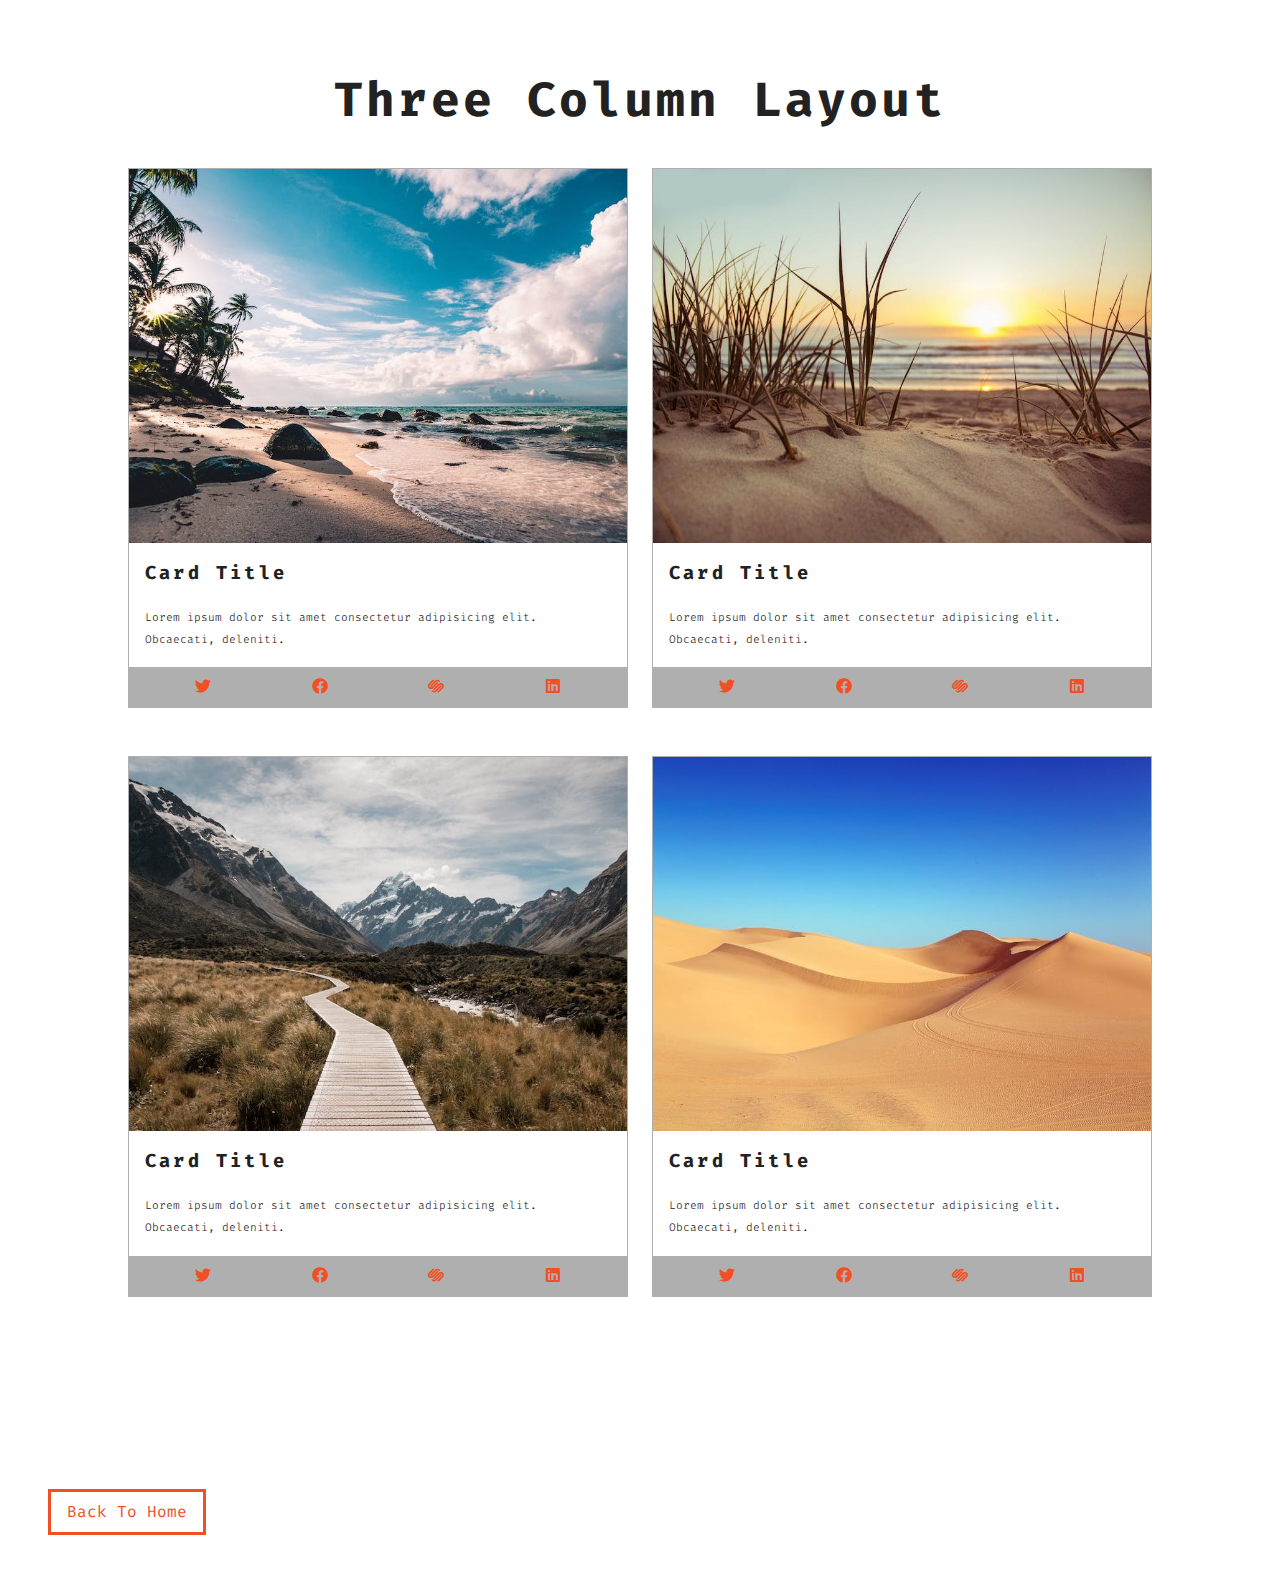
<file: cards.html>
<!DOCTYPE html>
<html lang="en">
  <head>
    <meta charset="UTF-8" />
    <meta name="viewport" content="width=device-width, initial-scale=1.0" />
    <title>Cards Project</title>
    <!-- google fonts -->
    <link
      rel="stylesheet"
      href="https://fonts.googleapis.com/css2?family=Fira+Code:wght@300;400&display=swap"
      rel="stylesheet"
    />
    <!-- font awesome link -->
    <link rel="stylesheet" href="fontawesome-free-5.9.0-web/css/all.min.css" />
    <!-- styles css -->
    <link rel="stylesheet" href="styles.css" />
  </head>

  <body>
    <section class="cards">
      <div class="title">
        <h1>three column layout</h1>
      </div>
      <div class="cards-center">
        <!-- single card -->
        <article class="card">
          <img src="./images/size-image-1.jpeg" alt="" />
          <!-- card info -->
          <div class="card-info">
            <h3>card title</h3>
            <p>
              Lorem ipsum dolor sit amet consectetur adipisicing elit.
              Obcaecati, deleniti.
            </p>
          </div>
          <!-- card footer -->
          <div class="card-footer">
            <span><i class="fab fa-twitter"></i></span>
            <span><i class="fab fa-facebook"></i></span>
            <span><i class="fab fa-squarespace"></i></span>
            <span><i class="fab fa-linkedin"></i></span>
          </div>
        </article>
        <!-- end of single card -->
        <!-- single card -->
        <article class="card">
          <img src="./images/size-image-2.jpeg" alt="" />
          <!-- card info -->
          <div class="card-info">
            <h3>card title</h3>
            <p>
              Lorem ipsum dolor sit amet consectetur adipisicing elit.
              Obcaecati, deleniti.
            </p>
          </div>
          <!-- card footer -->
          <div class="card-footer">
            <span><i class="fab fa-twitter"></i></span>
            <span><i class="fab fa-facebook"></i></span>
            <span><i class="fab fa-squarespace"></i></span>
            <span><i class="fab fa-linkedin"></i></span>
          </div>
        </article>
        <!-- end of single card -->
        <!-- single card -->
        <article class="card">
          <img src="./images/size-image-3.jpeg" alt="" />
          <!-- card info -->
          <div class="card-info">
            <h3>card title</h3>
            <p>
              Lorem ipsum dolor sit amet consectetur adipisicing elit.
              Obcaecati, deleniti.
            </p>
          </div>
          <!-- card footer -->
          <div class="card-footer">
            <span><i class="fab fa-twitter"></i></span>
            <span><i class="fab fa-facebook"></i></span>
            <span><i class="fab fa-squarespace"></i></span>
            <span><i class="fab fa-linkedin"></i></span>
          </div>
        </article>
        <!-- end of single card -->
        <!-- single card -->
        <article class="card">
          <img src="./images/size-image-4.jpeg" alt="" />
          <!-- card info -->
          <div class="card-info">
            <h3>card title</h3>
            <p>
              Lorem ipsum dolor sit amet consectetur adipisicing elit.
              Obcaecati, deleniti.
            </p>
          </div>
          <!-- card footer -->
          <div class="card-footer">
            <span><i class="fab fa-twitter"></i></span>
            <span><i class="fab fa-facebook"></i></span>
            <span><i class="fab fa-squarespace"></i></span>
            <span><i class="fab fa-linkedin"></i></span>
          </div>
        </article>
        <!-- end of single card -->
      </div>
    </section>
    <a href="index.html" class="btn">back to home</a>
  </body>
</html>
</file>
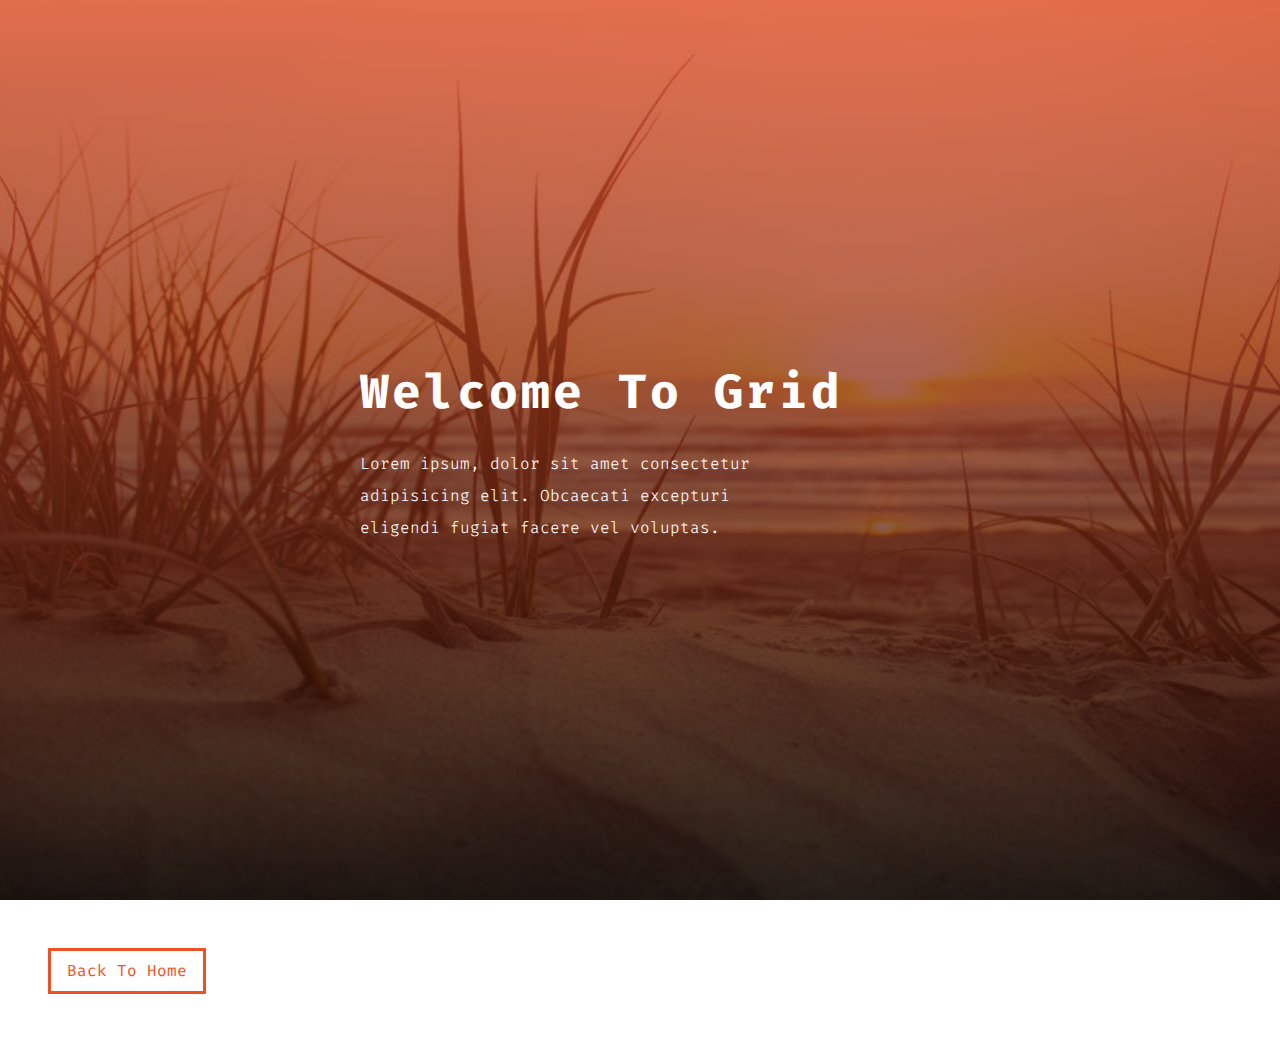
<file: hero.html>
<!DOCTYPE html>
<html lang="en">
  <head>
    <meta charset="UTF-8" />
    <meta name="viewport" content="width=device-width, initial-scale=1.0" />
    <title>Hero</title>
    <!-- google fonts -->
    <link
      rel="stylesheet"
      href="https://fonts.googleapis.com/css2?family=Fira+Code:wght@300;400&display=swap"
      rel="stylesheet"
    />
    <!-- font awesome link -->
    <link rel="stylesheet" href="fontawesome-free-5.9.0-web/css/all.min.css" />
    <!-- styles css -->
    <link rel="stylesheet" href="styles.css" />
  </head>
  <body>
    <header class="hero-header">
      <div class="hero-banner">
        <h1>welcome to grid</h1>
        <p>
          Lorem ipsum, dolor sit amet consectetur adipisicing elit. Obcaecati
          excepturi eligendi fugiat facere vel voluptas.
        </p>
      </div>
    </header>
    <a href="index.html" class="btn">back to home</a>
  </body>
</html>
</file>
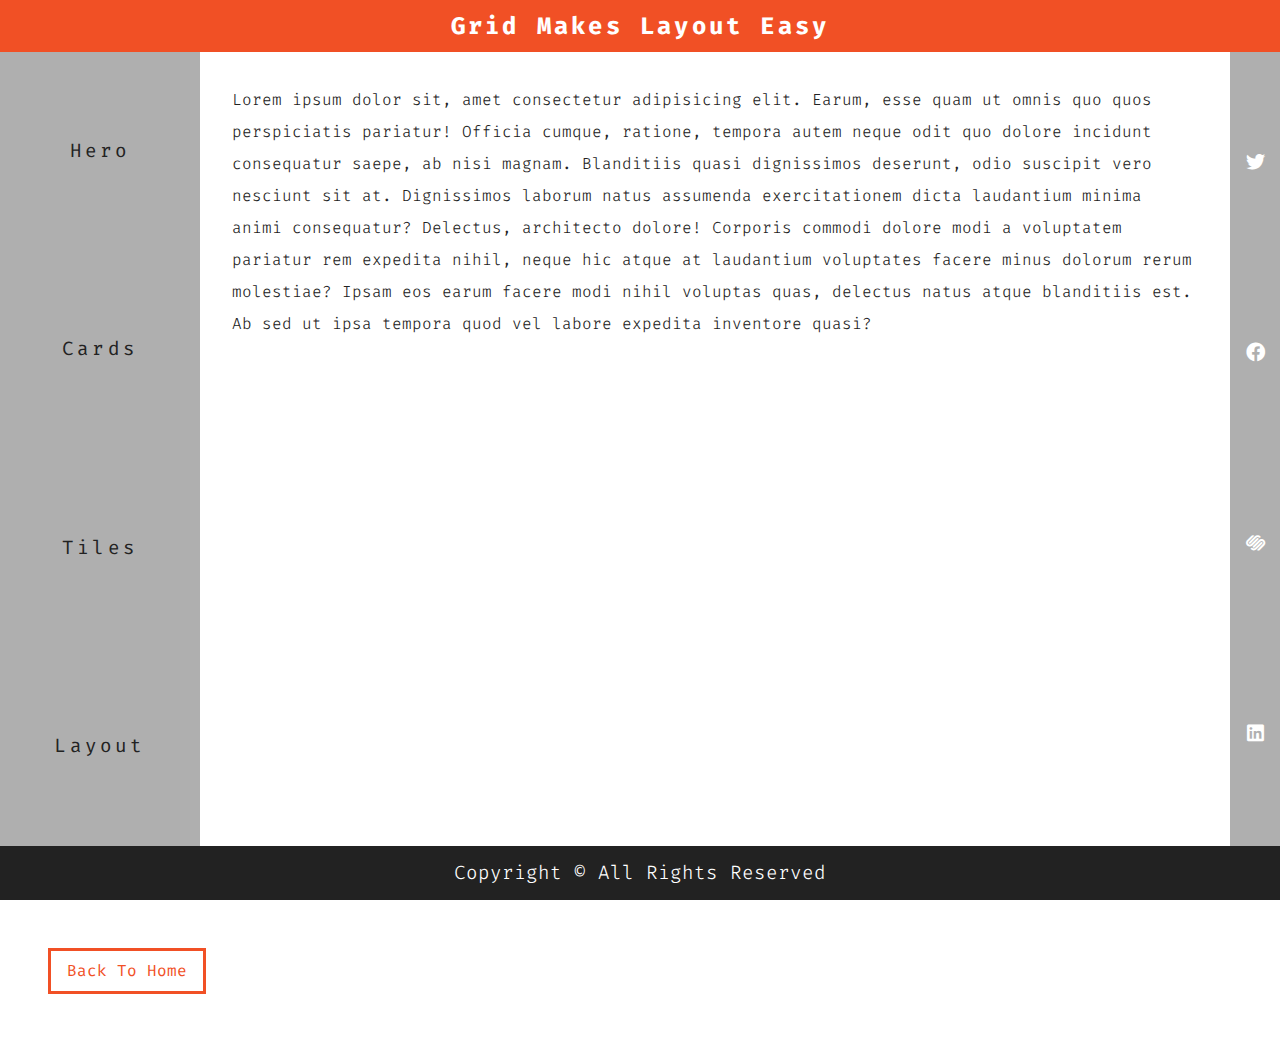
<file: layout.html>
<!DOCTYPE html>
<html lang="en">
  <head>
    <meta charset="UTF-8" />
    <meta name="viewport" content="width=device-width, initial-scale=1.0" />
    <title>Layout Project</title>
    <!-- google fonts -->
    <link
      rel="stylesheet"
      href="https://fonts.googleapis.com/css2?family=Fira+Code:wght@300;400&display=swap"
      rel="stylesheet"
    />
    <!-- font awesome link -->
    <link rel="stylesheet" href="fontawesome-free-5.9.0-web/css/all.min.css" />
    <!-- styles css -->
    <link rel="stylesheet" href="styles.css" />
  </head>

  <body>
    <main class="main">
      <!-- header -->
      <header class="header"><h2>grid makes layout easy</h2></header>
      <!-- navbar -->
      <nav class="navbar">
        <ul>
          <li><a href="hero.html">hero</a></li>
          <li><a href="cards.html">cards</a></li>
          <li><a href="tiles.html">tiles</a></li>
          <li><a href="layout.html">layout</a></li>
        </ul>
      </nav>
      <!-- content -->
      <section class="content">
        <p>
          Lorem ipsum dolor sit, amet consectetur adipisicing elit. Earum, esse
          quam ut omnis quo quos perspiciatis pariatur! Officia cumque, ratione,
          tempora autem neque odit quo dolore incidunt consequatur saepe, ab
          nisi magnam. Blanditiis quasi dignissimos deserunt, odio suscipit vero
          nesciunt sit at. Dignissimos laborum natus assumenda exercitationem
          dicta laudantium minima animi consequatur? Delectus, architecto
          dolore! Corporis commodi dolore modi a voluptatem pariatur rem
          expedita nihil, neque hic atque at laudantium voluptates facere minus
          dolorum rerum molestiae? Ipsam eos earum facere modi nihil voluptas
          quas, delectus natus atque blanditiis est. Ab sed ut ipsa tempora quod
          vel labore expedita inventore quasi?
        </p>
      </section>
      <!-- sidebar -->
      <section class="sidebar">
        <span><i class="fab fa-twitter"></i></span>
        <span><i class="fab fa-facebook"></i></span>
        <span><i class="fab fa-squarespace"></i></span>
        <span><i class="fab fa-linkedin"></i></span>
      </section>
      <!-- footer -->
      <div class="footer">
        <p>copyright &copy; all rights reserved</p>
      </div>
    </main>
    <a href="index.html" class="btn">back to home</a>
  </body>
</html>
</file>
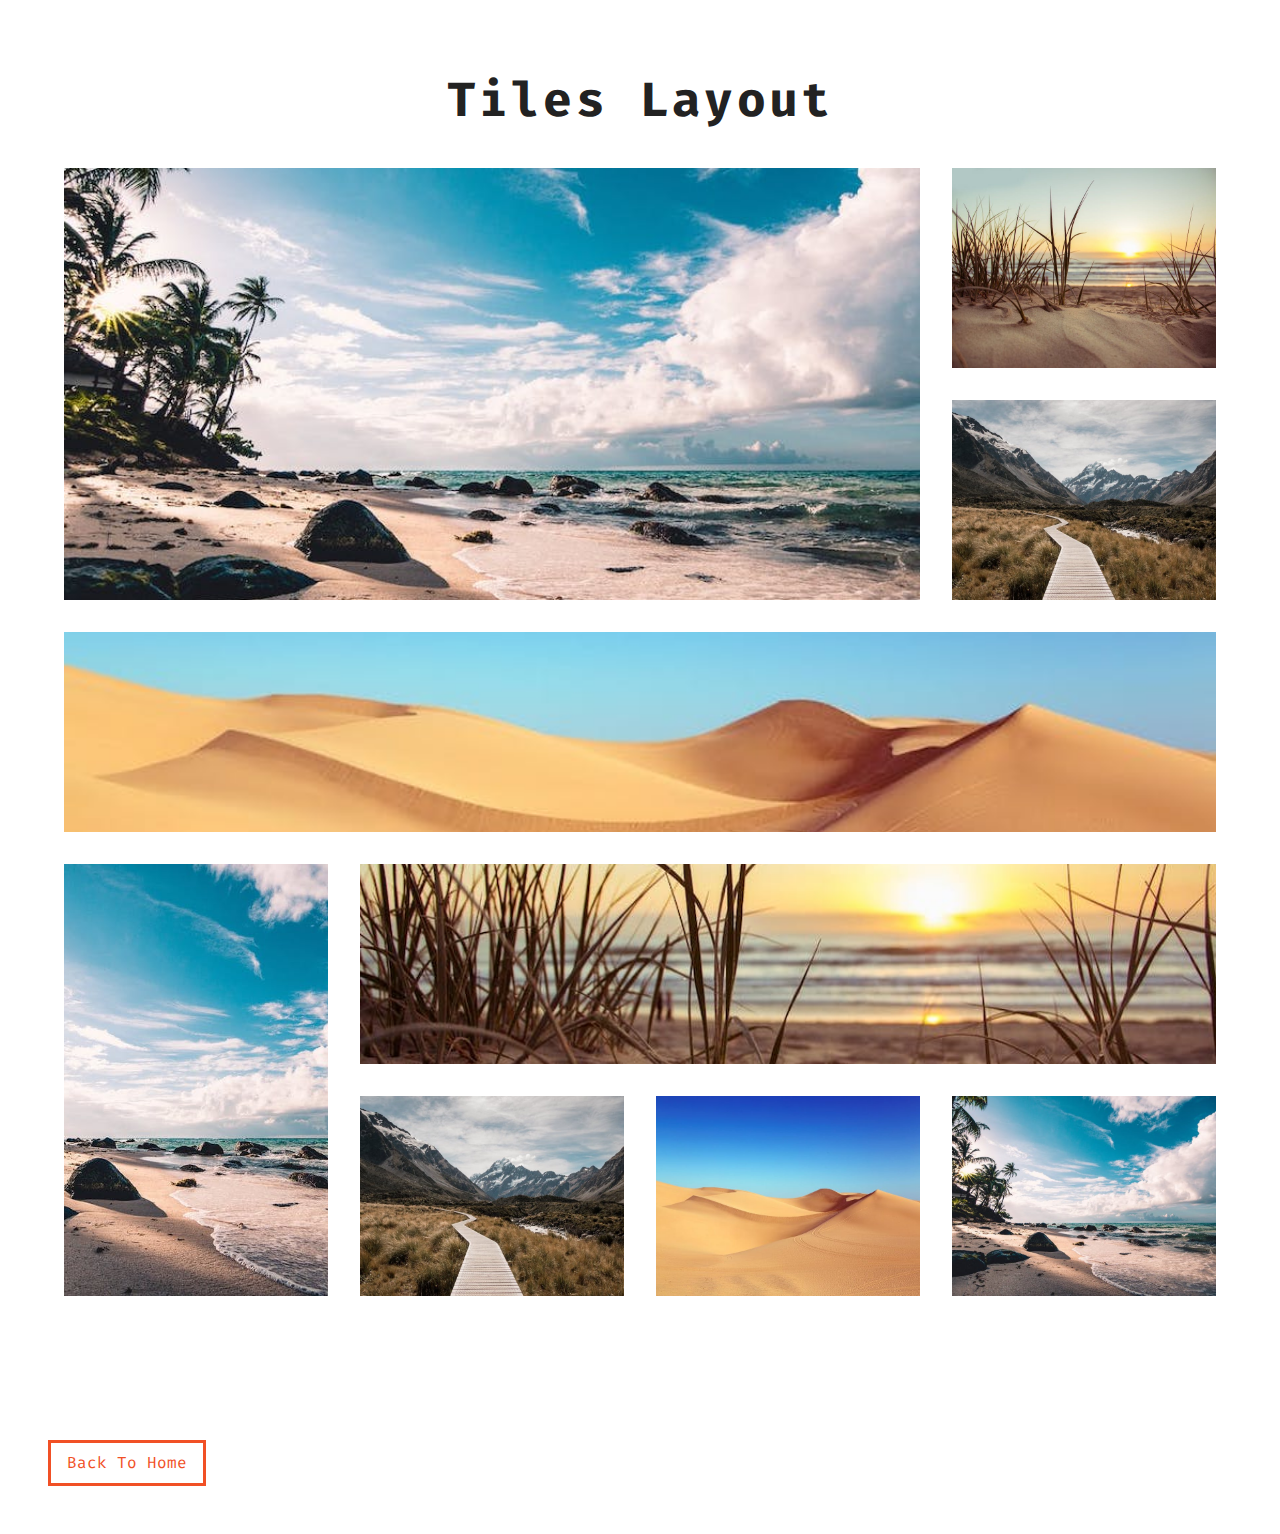
<file: tiles.html>
<!DOCTYPE html>
<html lang="en">
  <head>
    <meta charset="UTF-8" />
    <meta name="viewport" content="width=device-width, initial-scale=1.0" />
    <title>Tiles Project</title>
    <!-- google fonts -->
    <link
      rel="stylesheet"
      href="https://fonts.googleapis.com/css2?family=Fira+Code:wght@300;400&display=swap"
      rel="stylesheet"
    />
    <!-- font awesome link -->
    <link rel="stylesheet" href="fontawesome-free-5.9.0-web/css/all.min.css" />
    <!-- styles css -->
    <link rel="stylesheet" href="styles.css" />
  </head>

  <body>
    <section class="tiles">
      <div class="title">
        <h1>tiles layout</h1>
      </div>
      <div class="tiles-center">
        <!-- single tile -->
        <article class="tile-1">
          <img src="./images/size-image-1.jpeg" alt="" />
        </article>
        <!-- end of single tile -->
        <!-- single tile -->
        <article class="tile-2">
          <img src="./images/size-image-2.jpeg" alt="" />
        </article>
        <!-- end of single tile -->
        <!-- single tile -->
        <article class="tile-3">
          <img src="./images/size-image-3.jpeg" alt="" />
        </article>
        <!-- end of single tile -->
        <!-- single tile -->
        <article class="tile-4">
          <img src="./images/size-image-4.jpeg" alt="" />
        </article>
        <!-- end of single tile -->
        <!-- single tile -->
        <article class="tile-5">
          <img src="./images/size-image-1.jpeg" alt="" />
        </article>
        <!-- end of single tile -->
        <!-- single tile -->
        <article class="tile-6">
          <img src="./images/size-image-2.jpeg" alt="" />
        </article>
        <!-- end of single tile -->
        <!-- single tile -->
        <article class="tile-7">
          <img src="./images/size-image-3.jpeg" alt="" />
        </article>
        <!-- end of single tile -->
        <!-- single tile -->
        <article class="tile-8">
          <img src="./images/size-image-4.jpeg" alt="" />
        </article>
        <!-- end of single tile -->
        <!-- single tile -->
        <article class="tile-9">
          <img src="./images/size-image-1.jpeg" alt="" />
        </article>
        <!-- end of single tile -->
      </div>
    </section>
    <a href="index.html" class="btn">back to home</a>
  </body>
</html>
</file>
<file: styles.css>
/* =============
Variables
============= */
:root {
  --primaryColor: #f15025;
  --mainBlack: #222;
  --mainWhite: #fff;
  --offWhite: #f7f7f7;
  --darkGrey: #afafaf;
  --mainTransition: all 0.3s linear;
  --mainSpacing: 0.2rem;
}

/* =============
Global Styles
============= */
* {
  margin: 0;
  padding: 0;
  box-sizing: border-box;
}
body {
  font-family: "Fira Code", monospace;
  color: var(--mainBlack);
  background: var(--mainWhite);
  line-height: 1.5;
}
a {
  text-decoration: none;
}
img {
  width: 100%;
  display: block;
}
h1,
h2,
h3 {
  text-transform: capitalize;
  letter-spacing: var(--mainSpacing);
  margin-bottom: 1.25rem;
}
h1 {
  font-size: 3rem;
}
h2 {
  margin-bottom: 0;
}
p {
  font-weight: 300;
  font-size: 0.7rem;
  line-height: 2;
}
/* button */
.btn {
  display: inline-block;
  padding: 0.5rem 1rem;
  text-transform: capitalize;
  border: 3px solid var(--primaryColor);
  color: var(--primaryColor);
  margin: 3rem;
  transition: var(--mainTransition);
}
.btn:hover {
  background: var(--primaryColor);
  color: var(--mainWhite);
}

/* =============
Main navbar
============= */
.main-navbar {
  background: var(--darkGrey);
  padding: 0 2rem;
}
.main-navbar li {
  list-style: none;
}
.main-navbar a {
  text-transform: capitalize;
  display: block;
  padding: 1rem 0;
  color: var(--primaryColor);
  letter-spacing: var(--mainSpacing);
  transition: var(--mainTransition);
}
.main-navbar a:hover {
  color: var(--mainBlack);
}
@media screen and (min-width: 992px) {
  .main-navbar ul {
    max-width: 1170px;
    margin: 0 auto;
    display: grid;
    grid-template-columns: repeat(4, 1fr);
  }
  .main-navbar a {
    text-align: center;
  }
}

/* =============
Hero
============= */
.hero-header {
  min-height: 100vh;
  background: var(--primaryColor);
  color: var(--mainWhite);
  display: grid;
  justify-content: center;
  align-items: center;
}
.hero-banner p {
  width: 80%;
  max-width: 560px;
  font-size: 1rem;
}
@media screen and (max-width: 600px) {
  .hero-banner {
    padding: 0 3rem;
  }
}
@media screen and (min-width: 768px) {
  .hero-header {
    background: linear-gradient(rgba(241, 80, 37, 0.75), rgba(0, 0, 0, 0.75)),
      url("./images/image-2.jpeg") center/cover fixed no-repeat;
  }
}

/* =============
Cards
============= */
.title {
  text-align: center;
}
.cards {
  padding: 4rem 0;
}
.cards-center {
  width: 80vw;
  max-width: 1170px;
  margin: 2rem auto;
}
.card {
  border: 1px solid var(--darkGrey);
  margin-bottom: 3rem;
}
.card-info {
  padding: 1rem;
}
.card-footer {
  background: var(--darkGrey);
  padding: 0.5rem 1rem;
  display: grid;
  grid-template-columns: repeat(4, 1fr);
  justify-items: center;
}
.card-footer span {
  color: var(--primaryColor);
}
/* @media screen and (min-width: 768px) {
  .cards-center {
    display: grid;
    grid-template-columns: 1fr 1fr;
    column-gap: 2rem;
  }
}
@media screen and (min-width: 1170px) {
  .cards-center {
    grid-template-columns: repeat(3, 1fr);
  }
} */

/* (1170(max screen width) - 64(1rem is 32) / 3(number of column) = 368px */
.cards-center {
  display: grid;
  column-gap: 1.5rem;
  grid-template-columns: repeat(auto-fill, minmax(348px, 1fr));
}
/* use this when one card's content is bigger than the other */
.card {
  display: grid;
  grid-template-columns: 1fr;
  grid-template-rows: auto 1fr auto; /* each value represents a row */
}
/* =============
Tiles
============= */
.tiles {
  padding: 4rem 0;
}
.tiles-center {
  width: 90vw;
  max-width: 1170px;
  margin: 2rem auto;
  display: grid;
  row-gap: 2rem;
}
@media screen and (min-width: 768px) {
  .tiles-center {
    grid-template-columns: 1fr 1fr;
    column-gap: 2rem;
  }
}
@media screen and (min-width: 992px) {
  .tiles-center {
    grid-template-columns: repeat(3, 1fr);
  }
}
@media screen and (min-width: 1170px) {
  .tiles-center {
    grid-template-columns: repeat(4, 1fr);
    grid-template-rows: repeat(5, 200px);
    grid-template-areas:
      "a a a b"
      "a a a c"
      "d d d d"
      "e f f f"
      "e g h i";
  }
  .tiles img {
    height: 100%;
    object-fit: cover;
  }
  .tile-1 {
    grid-area: a;
  }
  .tile-2 {
    grid-area: b;
  }
  .tile-3 {
    grid-area: c;
  }
  .tile-4 {
    grid-area: d;
  }
  .tile-5 {
    grid-area: e;
  }
  .tile-6 {
    grid-area: f;
  }
  .tile-7 {
    grid-area: g;
  }
  .tile-8 {
    grid-area: h;
  }
  .tile-9 {
    grid-area: i;
  }
}

/* =============
Layout
============= */
.header {
  background: var(--primaryColor);
  color: var(--mainWhite);
  text-align: center;
  padding: 0.5rem 0;
}
.navbar {
  background: var(--darkGrey);
}
.navbar li {
  list-style-type: none;
}
.navbar a {
  padding: 1rem;
  display: inline-block;
  text-transform: capitalize;
  letter-spacing: var(--mainSpacing);
  font-size: 1.2rem;
  color: var(--mainBlack);
  transition: var(--mainTransition);
}
.navbar a:hover {
  color: var(--mainWhite);
}
.content {
  padding: 2rem;
}
.content p {
  font-size: 1rem;
}
.sidebar {
  background: var(--primaryColor);
  padding: 1rem 0;
  display: grid;
  grid-template-columns: repeat(4, 1fr);
  justify-items: center;
  color: var(--mainWhite);
  font-size: 1.2rem;
}
.footer {
  background: var(--mainBlack);
  color: var(--mainWhite);
  text-align: center;
  text-transform: capitalize;
  padding: 0.5rem 0;
}
.footer p {
  font-size: 1.2rem;
}
.main {
  min-height: 100vh;
  display: grid;
  grid-template-columns: 1fr;
  grid-template-rows: auto auto 1fr auto auto;
}
@media screen and (min-width: 768px) {
  .navbar ul {
    display: grid;
    grid-template-columns: repeat(4, 1fr);
    justify-items: center;
  }
}
@media screen and (min-width: 992px) {
  .main {
    grid-template-columns: [start] 200px [col-1-end] 1fr [col-2-end] 50px [end];
    grid-template-rows: [start] auto [row-1-end] 1fr [row-2-end] auto [end];
  }
  .header {
    grid-column: start/end;
    grid-row: start/row-1-end;
  }
  .navbar {
    grid-column: start/col-1-end;
    grid-row: row-1-end/row-2-end;
  }
  .content {
    grid-column: col-1-end/col-2-end;
    grid-row: row-1-end/row-2-end;
  }
  .sidebar {
    grid-column: col-2-end/end;
    grid-row: row-1-end/row-2-end;
    grid-template-columns: 1fr;
    align-items: center;
    min-height: 100%;
    background: var(--darkGrey);
  }
  .footer {
    grid-column: start/end;
    grid-row: row-2-end/end;
  }
  .navbar ul {
    grid-template-columns: 1fr;
    align-items: center;
    min-height: 100%;
  }
}
</file>
